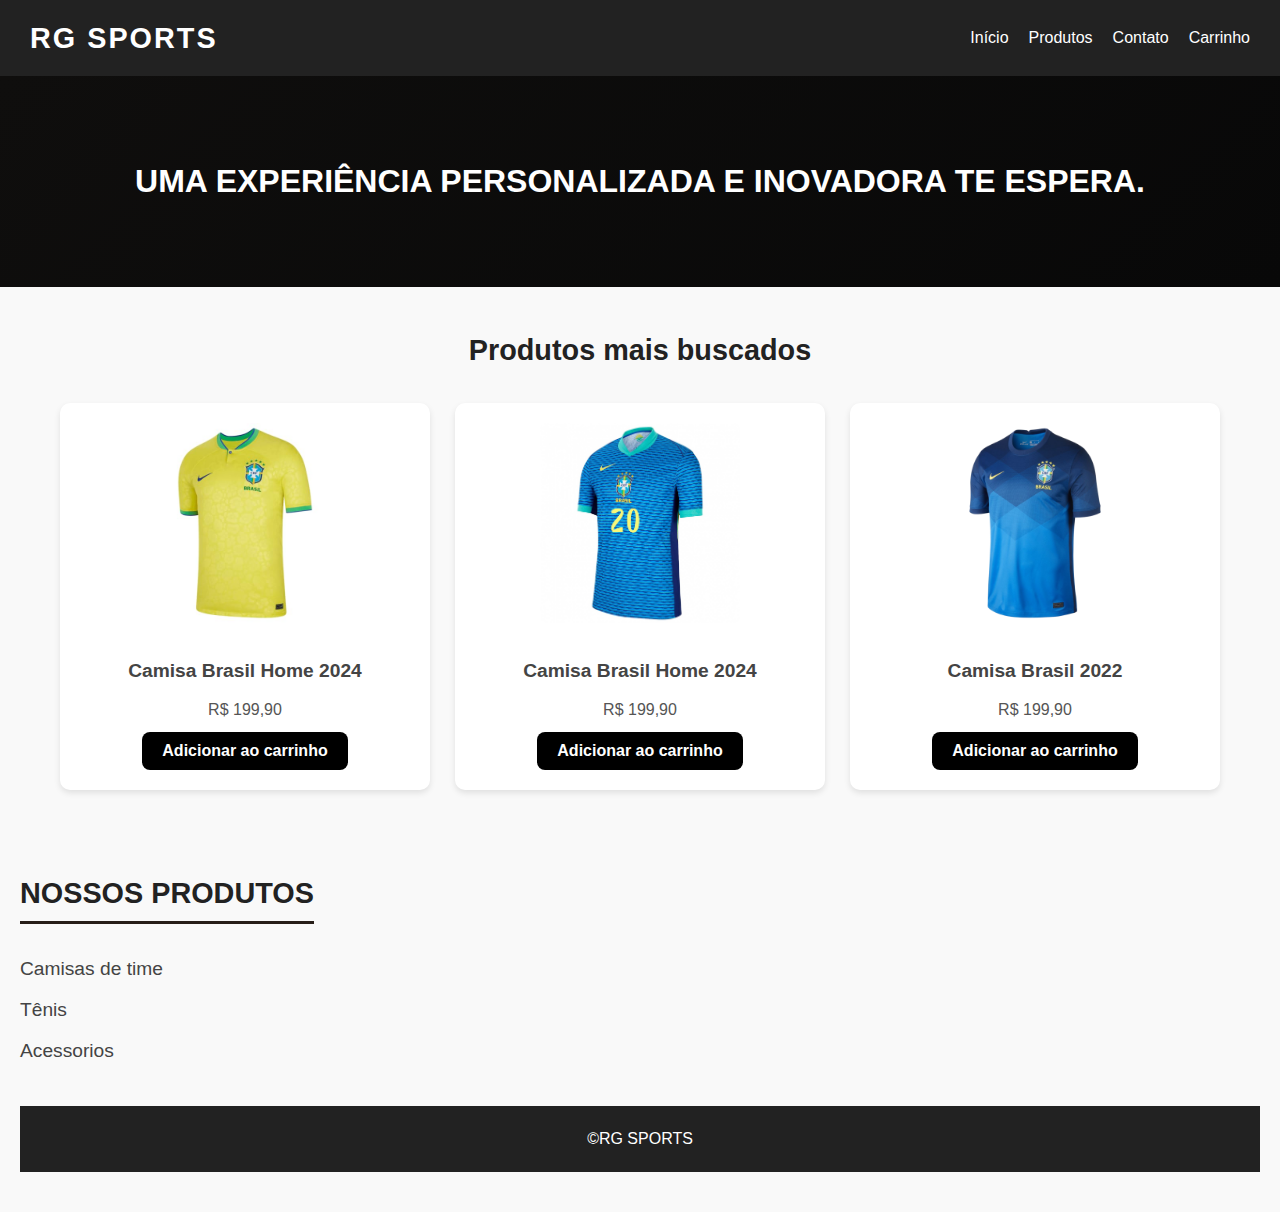
<file: homePage/index.html>
<!DOCTYPE html>
<html lang="pt-br">
<head>
  <meta charset="UTF-8">
  <meta name="viewport" content="width=device-width, initial-scale=1.0">
  <title>Minha Loja - RG SPORTS</title>
  <link rel="stylesheet" href="style.css">
</head>
<body>
  <!-- Cabeçalho -->
  <header>
    <div class="container">
      <h1 class="logo">RG SPORTS</h1>
      <nav>
        <ul>
          <li><a href="#">Início</a></li>
          <li><a href="#">Produtos</a></li>
          <li><a href="#">Contato</a></li>
          <li><a href="#">Carrinho</a></li>
        </ul>
      </nav>
    </div>
  </header>


  <!-- Banner de destaque -->
  <div class="banner">
    <h1>UMA EXPERIÊNCIA PERSONALIZADA E INOVADORA TE ESPERA.</h1>
  </div>


  <!-- Produtos -->
  <main>
    <section class="produtos">
      <h2>Produtos mais buscados</h2>
      <div class="grade-produtos">
       
        <div class="produto">
          <img src="camisas/CAMISA BRASIL AMARELA.jpg" alt="produto 1" width="300">
          <h3>Camisa Brasil Home 2024</h3>
          <p>R$ 199,90</p>
          <button>Adicionar ao carrinho</button>
        </div>


        <div class="produto">
          <img src="camisas/CAMISA DO BRASIL.jpg" alt="Produto 2" width="300">
          <h3>Camisa Brasil Home 2024</h3>
          <p>R$ 199,90</p>
          <button>Adicionar ao carrinho</button>
        </div>


        <div class="produto">
          <img src="camisas/CAMISA BRASIL AZUL COPA.png" alt="Produto 3" width="300">
          <h3>Camisa Brasil 2022 </h3>
          <p>R$ 199,90</p>
          <button>Adicionar ao carrinho</button>
        </div>

      </div>
    </section>


    <!-- Destaques logo abaixo -->
    <section class="destaques">
      <h2>NOSSOS PRODUTOS</h2>
      <h3>Camisas de time</h3>
      <h3>Tênis</h3>
      <h3>Acessorios</h3>
  <!-- Rodapé -->
  <footer>
    <p>&copy;RG SPORTS</p>
  </footer>
</body>
</html>
</file>
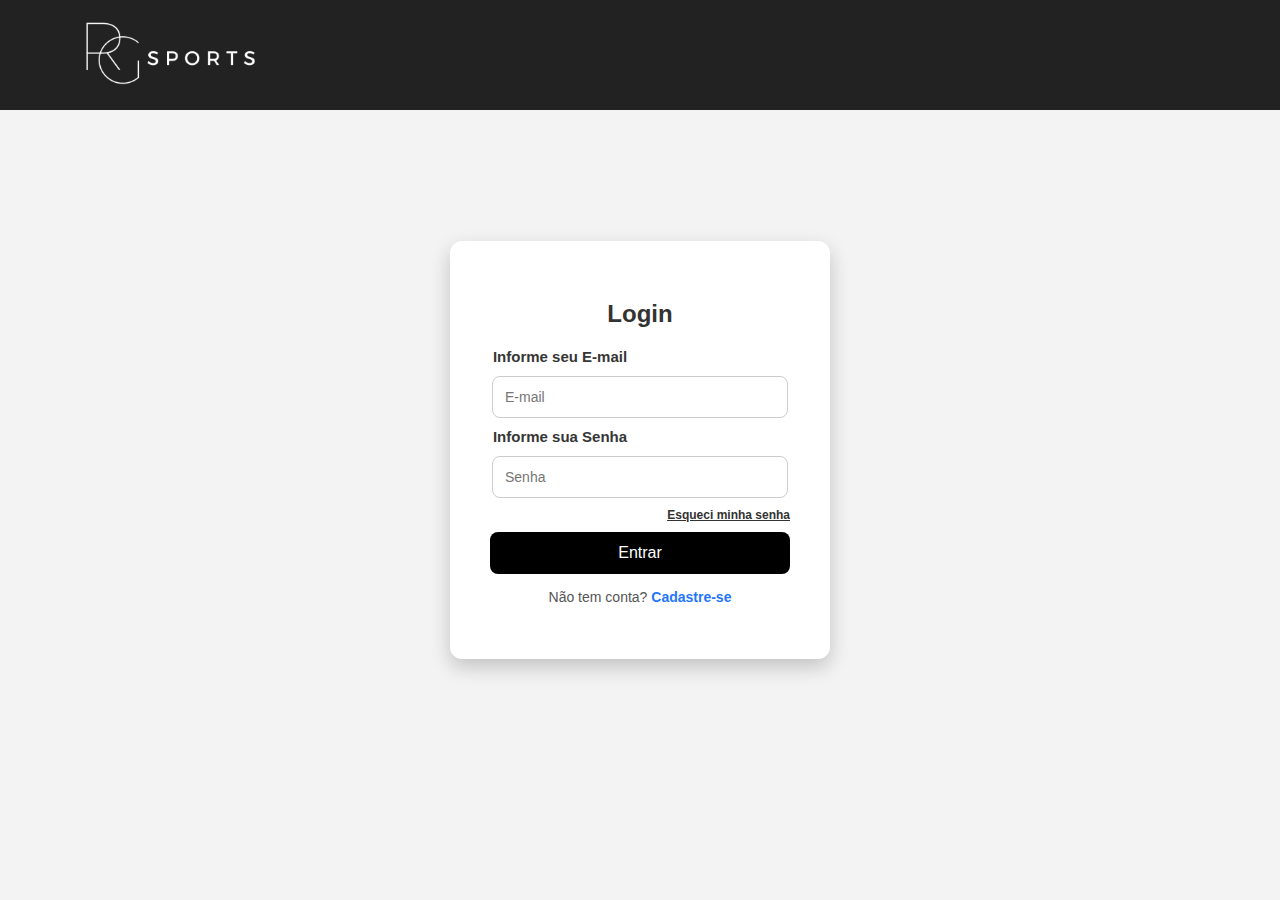
<file: login.html>
<!DOCTYPE html>
<html lang="pt-br">

<head>
    <meta charset="UTF-8">
    <meta name="viewport" content="width=device-width, initial-scale=1.0">
    <title>Entrar em RGsports</title>
    <link rel="stylesheet" href="style.css">
    <script src="script.js"></script>
</head>
<header>
    <div class="container">
        <a href="#"><img src="img/SPORTS-Photoroom.png" alt="Logo do site" class="logo"></a>
    </div>
</header>

<body>
    <div class="login-container">
        <h2>Login</h2>
        <form id="loginForm">
            <label for="visible-username">Informe seu E-mail</label>
            <input type="email" id="email" placeholder="E-mail" required>
            <p id="resultado"></p>
            <label for="password">Informe sua Senha</label>
            <input type="password" id="password" placeholder="Senha" required>
            <p id="recover-password-button"><a id="recover-password-button" href="#">Esqueci minha senha</a></p>
            <button type="submit" onclick="validarEmail()">Entrar</button>
        </form>
        <p>Não tem conta? <a href="#">Cadastre-se</a></p>
    </div>
</body>

</html>
</file>
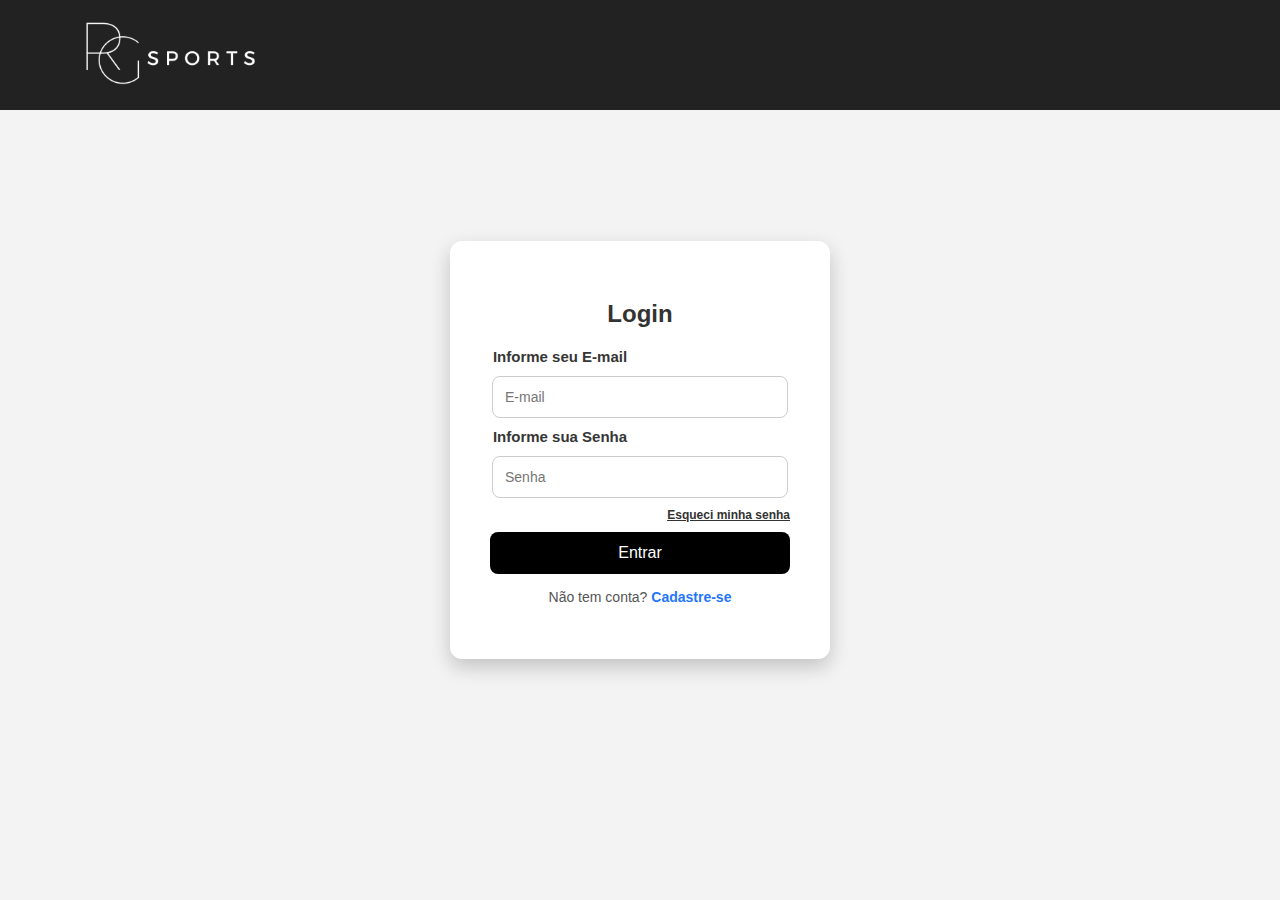
<file: loginPage/login.html>
<!DOCTYPE html>
<html lang="pt-br">

<head>
    <meta charset="UTF-8">
    <meta name="viewport" content="width=device-width, initial-scale=1.0">
    <title>Entrar em RGsports</title>
    <link rel="stylesheet" href="styleLogin.css">
    <script src="script.js"></script>
</head>
<header>
    <div class="container">
        <a href="#"><img src="img/SPORTS-Photoroom.png" alt="Logo do site" class="logo"></a>
    </div>
</header>

<body>
    <div class="login-container">
        <h2>Login</h2>
        <form id="loginForm">
            <label for="visible-username">Informe seu E-mail</label>
            <input type="email" id="email" placeholder="E-mail" required>
            <p id="resultado"></p>
            <label for="password">Informe sua Senha</label>
            <input type="password" id="password" placeholder="Senha" required>
            <p id="recover-password-button"><a id="recover-password-button" href="#">Esqueci minha senha</a></p>
            <button type="submit" onclick="validarEmail()">Entrar</button>
        </form>
        <p>Não tem conta? <a href="#">Cadastre-se</a></p>
    </div>
</body>

</html>
</file>
<file: style.css>
header {
    background: #222;
    color: #fff;
    padding: 15px 30px;
    z-index: 1000;
    position: fixed;
    top: 0;
    left: 0;
    width: 100%;
}


header .container {
    display: flex;
    align-items: center;
    justify-content: space-between;
    height: 80px;
    overflow: visible
}


.logo {
    height: 100px;
    width: auto;
    padding-left: 50px;
}


body {
    margin: 0;
    padding: 0;
    font-family: Arial, sans-serif;
    background-color: #F3F3F3;
    height: 100vh;
    display: flex;
    justify-content: center;
    align-items: center;
}

.login-container {
    background: #fff;
    padding: 40px;
    border-radius: 12px;
    box-shadow: 0 8px 20px rgba(0, 0, 0, 0.2);
    width: 300px;
    text-align: center;
}

.login-container h2 {
    margin-bottom: 20px;
    color: #333;
}

.login-container input {
    width: 90%;
    padding: 12px;
    margin: 10px 0;
    border: 1px solid #ccc;
    border-radius: 8px;
    outline: none;
    font-size: 14px;
}

.login-container input:focus {
    border-color: #000000;
}

.login-container button {
    width: 100%;
    padding: 12px;
    background: #000000;
    border: none;
    border-radius: 8px;
    color: white;
    font-size: 16px;
    cursor: pointer;
    margin-top: 10px;
    transition: background 0.3s ease;
}

.login-container button[disabled] {
    opacity: 0.7;
}

#recover-password-button {
    color: #333;
    margin: 0 0;
    font-size: 12px;
    text-align: right;
    text-decoration: underline;
}

.login-container button:hover {
    background: #1a5ad9;
}
#resultado {
    margin: 0 0;
    text-align: right;
}
.login-container p {
    margin-top: 15px;
    font-size: 14px;
    color: #555;
}

.login-container a {
    color: #2575fc;
    text-decoration: none;
    font-weight: bold;
}

.login-container a:hover {
    text-decoration: underline;
}

.login-container label {
    font-size: 15px;
    text-align: left;
    padding-right: 160px;
    font-weight: bold;
    color: #363636;
}
</file>
<file: loginPage/styleLogin.css>
header {
    background: #222;
    color: #fff;
    padding: 15px 30px;
    z-index: 1000;
    position: fixed;
    top: 0;
    left: 0;
    width: 100%;
}


header .container {
    display: flex;
    align-items: center;
    justify-content: space-between;
    height: 80px;
    overflow: visible
}


.logo {
    height: 100px;
    width: auto;
    padding-left: 50px;
}


body {
    margin: 0;
    padding: 0;
    font-family: Arial, sans-serif;
    background-color: #F3F3F3;
    height: 100vh;
    display: flex;
    justify-content: center;
    align-items: center;
}

.login-container {
    background: #fff;
    padding: 40px;
    border-radius: 12px;
    box-shadow: 0 8px 20px rgba(0, 0, 0, 0.2);
    width: 300px;
    text-align: center;
}

.login-container h2 {
    margin-bottom: 20px;
    color: #333;
}

.login-container input {
    width: 90%;
    padding: 12px;
    margin: 10px 0;
    border: 1px solid #ccc;
    border-radius: 8px;
    outline: none;
    font-size: 14px;
}

.login-container input:focus {
    border-color: #000000;
}

.login-container button {
    width: 100%;
    padding: 12px;
    background: #000000;
    border: none;
    border-radius: 8px;
    color: white;
    font-size: 16px;
    cursor: pointer;
    margin-top: 10px;
    transition: background 0.3s ease;
}

.login-container button[disabled] {
    opacity: 0.7;
}

#recover-password-button {
    color: #333;
    margin: 0 0;
    font-size: 12px;
    text-align: right;
    text-decoration: underline;
}

.login-container button:hover {
    background: #1a5ad9;
}
#resultado {
    margin: 0 0;
    text-align: right;
}
.login-container p {
    margin-top: 15px;
    font-size: 14px;
    color: #555;
}

.login-container a {
    color: #2575fc;
    text-decoration: none;
    font-weight: bold;
}

.login-container a:hover {
    text-decoration: underline;
}

.login-container label {
    font-size: 15px;
    text-align: left;
    padding-right: 160px;
    font-weight: bold;
    color: #363636;
}
</file>
<file: homePage/style.css>
/* Reset básico */
* {
  margin: 0;
  padding: 0;
  box-sizing: border-box;
  font-family: Arial, Helvetica, sans-serif;
}


/* Corpo */
body {
  background-color: #f9f9f9;
  color: #333;
  line-height: 1.6;
}


/* Header */
header {
  background: #222;
  color: #fff;
  padding: 15px 30px;
  position: sticky;
  top: 0;
  z-index: 1000;
}


header .container {
  display: flex;
  justify-content: space-between;
  align-items: center;
}


.logo {
  font-size: 1.8rem;
  font-weight: bold;
  letter-spacing: 2px;
}


nav ul {
  list-style: none;
  display: flex;
  gap: 20px;
}


nav a {
  color: #fff;
  text-decoration: none;
  font-weight: 500;
  transition: color 0.3s;
}


nav a:hover {
  color:#1450e9;
}


/* Banner */
.banner {
  text-align: center;
  padding: 80px 20px;
  background: linear-gradient(135deg, #0f0e0d, #080808);
  color: white;
}


.banner h1 {
  font-size: 2rem;
  font-weight: bold;
}


/* Produtos */
.produtos {
  padding: 40px 20px;
  max-width: 1200px;
  margin: auto;
}


.produtos h2 {
  text-align: center;
  margin-bottom: 30px;
  font-size: 1.8rem;
  color: #222;
}


.grade-produtos {
  display: grid;
  grid-template-columns: repeat(auto-fit, minmax(220px, 1fr));
  gap: 25px;
}


.produto {
  background: #fff;
  border-radius: 10px;
  padding: 20px;
  text-align: center;
  box-shadow: 0px 3px 6px rgba(0,0,0,0.1);
  transition: transform 0.3s;
}


.produto:hover {
  transform: translateY(-5px);
}


.produto img {
  width: 100%;
  max-width: 200px;
  margin-bottom: 15px;
  border-radius: 8px;
}


.produto h3 {
  margin: 10px 0;
  font-size: 1.2rem;
  color: #444;
}


.produto p {
  font-size: 1rem;
  margin-bottom: 10px;
  color: #555;
}


/* Botões */
button {
  padding: 10px 20px;
  border: none;
  background: #000000;
  color: #fff;
  font-size: 1rem;
  font-weight: bold;
  border-radius: 8px;
  cursor: pointer;
  transition: background 0.3s;
}


button:hover {
  background: #1450e9;
}


/* Destaques */
.destaques {
  text-align:2;
  padding: 40px 20px;
  background: #f9f9f9;
}


.destaques h2 {
  font-size: 1.8rem;
  margin-bottom: 20px;
  color: #222;
  border-bottom: 3px solid #271e18;
  display: inline-block;
  padding-bottom: 5px;
}


.destaques h3 {
  margin: 10px 0;
  font-size: 1.2rem;
  color: #444;
  font-weight: normal;
}


/* Rodapé */
footer {
  text-align: center;
  padding: 20px;
  background: #222;
  color: #fff;
  margin-top: 40px;
}
</file>
